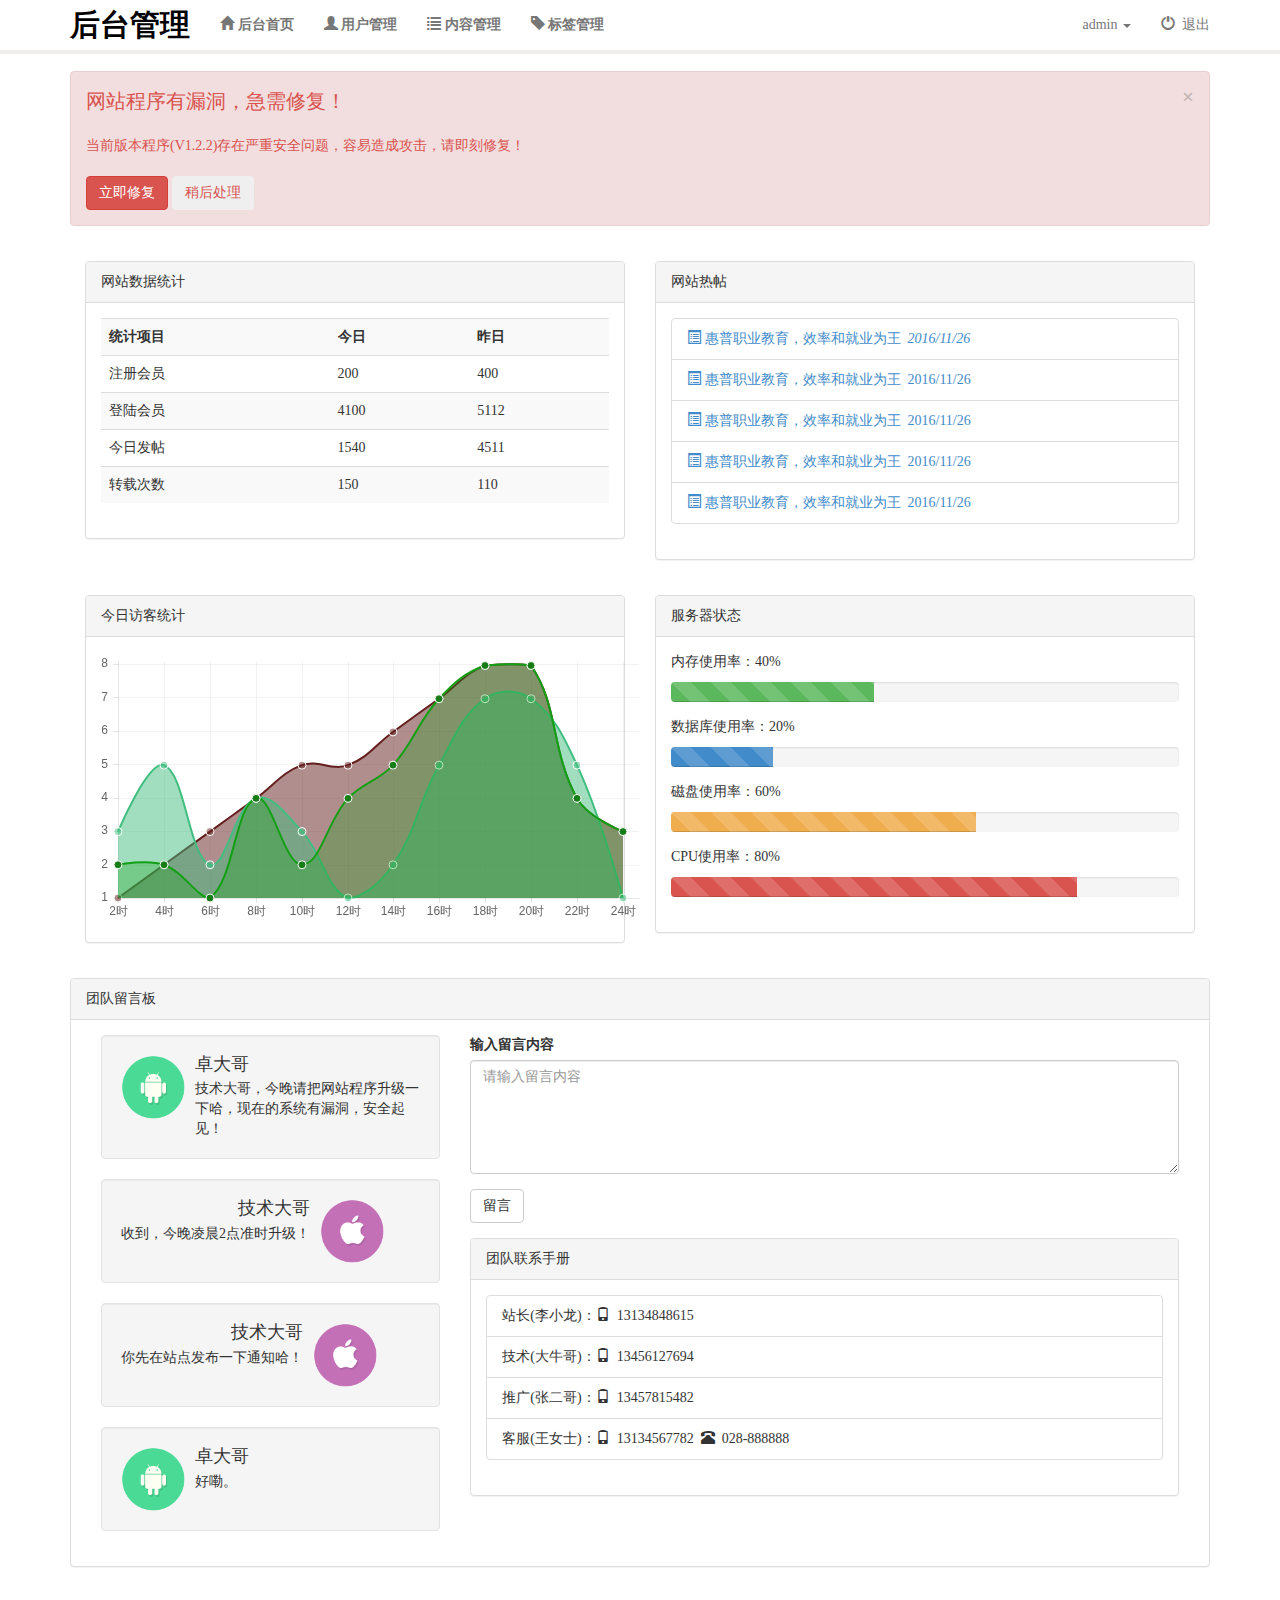
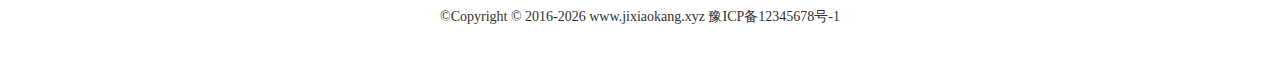
<file: index.html>
<!DOCTYPE html>
<html>

	<head>
		<meta charset="utf-8" />
		<!--响应式布局网页设计的关键-->

		<meta name="viewport" content="width=device-width, initial-scale=1.0" />

		<!--SEO优化   兼容性-->
		<meta http-equiv="X-UA-Compatible" content="IE=edge,chrome=1" />
		<meta name="renderer" content="webkit" />
		<!-- webkit ie-comp ie-stand-->
		<meta name="author" content="hpe" />
		<meta name="keywords" content="bootstrap,html5,css3,蓝瘦,香菇" />
		<!--尽可能符合网络搜索的热门词汇-->
		<meta name="description" content="bootstrap基本模板" />

		<title>Bootstrap模板</title>

		<!--先引入Bootstrap的css文件，后引入自定义css文件-->
		<link rel="stylesheet" href="bootstrap/dist/css/bootstrap.min.css" />
		<link rel="stylesheet" href="css/style.css" />

		<!--[if lt IE 9]>
		 <script src="scripts/html5.min.js"></script>
		 <script src="scripts/respond.min.js"></script>
			
		<![endif]-->

	</head>

	<body>
		<header>
			<nav class="navbar navbar-default navbar-static-top">
				<div class="container">

					<div class="navbar-header">
						<a href="" class="navbar-brand" style="color: #000;font-weight: 900;font-size: 30px;font-family: 黑体;"><b>后台管理</b></a>
						<button class="navbar-toggle navbar" data-toggle="collapse" data-target="#navbarContent">
						<span class="icon-bar" ></span>
						<span class="icon-bar" ></span>
						<span class="icon-bar" ></span>
					</button>
					</div>
					<div class="collapse navbar-collapse" id="navbarContent">
						<ul class="nav navbar-nav ">
							<li>
								<a href="index.html">
									<span class="glyphicon glyphicon-home"></span>
									<b>后台首页</b></a>
							</li>
							<li>

								<a href="user_list.html">
									<span class="glyphicon glyphicon-user"></span>

									<b>用户管理</b></a>
							</li>
							<li>

								<a href="content.html">
									<span class=" glyphicon glyphicon-list"></span>
									<b>内容管理</b></a>
							</li>
							<li>

								<a href="tag.html">
									<span class="glyphicon glyphicon-tag"></span>
									<b>标签管理</b></a>
							</li>
						</ul>
						<ul class="nav navbar-nav navbar-right">
						<li class="dropdown">
							<!--<a id="dLabel" type="button" data-toggle="dropdown" aria-haspopup="true" aria-expanded="false">-->
							<a id="dLabel" type="button" data-toggle="dropdown">
								admin
								<span class="caret"></span>
							</a>
							<ul class="dropdown-menu" aria-labelledby="dLabel">
								<li>
									<a href="index.html"><span class="glyphicon glyphicon-screenshot"></span>&nbsp;&nbsp;前台首页</a>
								</li>
								<li>
									<a href="index.html"><span class="glyphicon glyphicon-user"></span>&nbsp;&nbsp;个人主页</a>
								</li>
								<li>
									<a href="index.html"><span class="glyphicon glyphicon-cog"></span>&nbsp;&nbsp;个人设置</a>
								</li>
								<li>
									<a href="index.html"><span class="glyphicon glyphicon-credit-card"></span>&nbsp;&nbsp;账户中心</a>
								</li>
								<li>
									<a href="index.html"><span class="glyphicon glyphicon-heart"></span>&nbsp;&nbsp;我的收藏</a>
								</li>
							</ul>
						</li>
						<li>
							<a href="#bbs"><span class="glyphicon glyphicon-off"></span>&nbsp;&nbsp;退出</a>
						</li>
					</ul>
					</div>
				</div>

			</nav>
		</header>
		<section id="Home">
			<div class="container">
				<div class="alert alert-danger">
					<button class="close" type="button" data-dismiss="alert">
<span>&times;</span>
</button>
					<p style="font-size: 20px;">网站程序有漏洞，急需修复！</p><br />
					<p>当前版本程序(V1.2.2)存在严重安全问题，容易造成攻击，请即刻修复！</p><br />
					<button class="btn btn-danger">立即修复</button>
					<button class="btn " data-dismiss="alert">稍后处理</button>
				</div>
			</div>
		</section>
		<div class="container">

			<div class="col-md-6">
				<div class="panel panel-default">
					<div class="panel-heading">网站数据统计</div>
					<div class="panel-body">
						<table class="table table-striped">
							<tbody>
								<tr>
									<th>统计项目</th>
									<th>今日</th>
									<th>昨日</th>
								</tr>
								<tr>
									<td>注册会员</td>
									<td>200</td>
									<td>400</td>
								</tr>
								<tr>
									<td>登陆会员</td>
									<td>4100</td>
									<td>5112</td>
								</tr>
								<tr>
									<td>今日发帖</td>
									<td>1540</td>
									<td>4511</td>
								</tr>
								<tr>
									<td>转载次数</td>
									<td>150</td>
									<td>110</td>
								</tr>
							</tbody>
						</table>
					</div>
				</div>
			</div>
			<div class="col-md-6">
				<div class="panel panel-default">
					<div class="panel-heading">网站热帖</div>
					<div class="panel-body">
						<ul class="list-group">
							<li class="list-group-item">
								<a href="">
									<span class="glyphicon glyphicon-list-alt"></span> 惠普职业教育，效率和就业为王
									<i class="text-right">&nbsp;2016/11/26</i>
								</a>
							</li>
							<li class="list-group-item">
								<a href="">
									<span class="glyphicon glyphicon-list-alt"></span> 惠普职业教育，效率和就业为王
									<span class="text-right">&nbsp;2016/11/26</span>
								</a>
							</li>
							<li class="list-group-item">
								<a href="">
									<span class="glyphicon glyphicon-list-alt"></span> 惠普职业教育，效率和就业为王
									<span class="text-right">&nbsp;2016/11/26</span>
								</a>
							</li>
							<li class="list-group-item">
								<a href="">
									<span class="glyphicon glyphicon-list-alt"></span> 惠普职业教育，效率和就业为王
									<span class="text-right">&nbsp;2016/11/26</span>
								</a>
							</li>
							<li class="list-group-item">
								<a href="">
									<span class="glyphicon glyphicon-list-alt"></span> 惠普职业教育，效率和就业为王
									<span class="text-right">&nbsp;2016/11/26</span>
								</a>
							</li>
						</ul>

					</div>
					</table>
				</div>
			</div>
		</div>
		<div class="container">
			<div class="col-md-6">
				<div class="panel panel-default">
					<div class="panel-heading">今日访客统计</div>
					<div class="panel-body">

						<canvas id="canvas" width="" height=""></canvas>

					</div>
				</div>
			</div>
			<div class="col-md-6">
				<div class="panel panel-default">
					<div class="panel-heading">服务器状态</div>
					<div class="panel-body">
						<ul class="list-group">
							<li class="list-unstyled">
								<p>内存使用率：40%</p>
								<div class="progress">
									<div class="progress-bar progress-bar-success progress-bar-striped active" role="progressbar" aria-valuenow="40" aria-valuemin="0" aria-valuemax="100" style="width: 40%">
										<span class="sr-only">40% Complete (success)</span>
									</div>
								</div>
							</li>
							<li class="list-unstyled">
								<p>数据库使用率：20%</p>
								<div class="progress">
									<div class="progress-bar progress-barprogress-bar-info progress-bar-striped active" role="progressbar" aria-valuenow="20" aria-valuemin="0" aria-valuemax="100" style="width: 20%">
										<span class="sr-only">20% Complete (success)</span>
									</div>
								</div>
							</li>
							<li class="list-unstyled">
								<p>磁盘使用率：60%</p>
								<div class="progress">
									<div class="progress-bar progress-bar-warning progress-bar-striped active" role="progressbar" aria-valuenow="60" aria-valuemin="0" aria-valuemax="100" style="width: 60%">
										<span class="sr-only">60% Complete (success)</span>
									</div>
								</div>
							</li>
							<li class="list-unstyled">
								<p>CPU使用率：80%</p>
								<div class="progress">
									<div class="progress-bar progress-bar-danger progress-bar-striped active" role="progressbar" aria-valuenow="80" aria-valuemin="0" aria-valuemax="100" style="width: 80%">
										<span class="sr-only">80% Complete (success)</span>
									</div>
								</div>
							</li>
						</ul>
					</div>
				</div>
			</div>
		</div>
		<div class="container">
			
		
            <div class="panel panel-default">
                <div class="panel-heading">团队留言板</div>
                <div class="panel-body">
                    <div class="col-md-4">
                        <div class="media well">
                            <div class="media-left">
                                <a href="#">
                                    <img class="media-object wh64" src="img/a.png" alt="卓大哥">
                                </a>
                            </div>
                            <div class="media-body">
                                <h4 class="media-heading">卓大哥</h4>
                                技术大哥，今晚请把网站程序升级一下哈，现在的系统有漏洞，安全起见！
                            </div>
                        </div>
                        <div class="media well">
                            <div class="media-body text-right">
                                <h4 class="media-heading">技术大哥</h4>
                                收到，今晚凌晨2点准时升级！
                            </div>
                            <div class="media-right ">
                                <a href="#">
                                    <img class="media-object wh64 " src="img/b.png" alt="技术大哥">
                                </a>
                            </div>
                        </div>
                        <div class="media well">
                            <div class="media-body text-right">
                                <h4 class="media-heading">技术大哥</h4>
                                你先在站点发布一下通知哈！
                            </div>
                            <div class="media-right">
                                <a href="#">
                                    <img class="media-object wh64" src="img/b.png" alt="技术大哥">
                                </a>
                            </div>
                        </div>
                        <div class="media well">
                            <div class="media-left">
                                <a href="#">
                                    <img class="media-object wh64" src="img/a.png" alt="卓大哥">
                                </a>
                            </div>
                            <div class="media-body">
                                <h4 class="media-heading">卓大哥</h4>
                                好嘞。
                            </div>
                        </div>
                    </div>
                    <div class="col-md-8">
                        <form action="#">
                            <div class="form-group">
                                <label for="text1">输入留言内容</label>
                                <textarea class="form-control" id="text1" rows="5" cols="10" placeholder="请输入留言内容"></textarea>
                                <button type="submit" class="btn btn-default mar_t15">留言</button>
                            </div>
                        </form>
                        <div class="panel panel-default">
                            <div class="panel-heading">团队联系手册</div>
                            <div class="panel-body">
                                <ul class="list-group">
                                    <li class="list-group-item">站长(李小龙)：<span class="glyphicon glyphicon-phone"></span>&nbsp;&nbsp;13134848615</li>
                                    <li class="list-group-item">技术(大牛哥)：<span class="glyphicon glyphicon-phone"></span>&nbsp;&nbsp;13456127694</li>
                                    <li class="list-group-item">推广(张二哥)：<span class="glyphicon glyphicon-phone"></span>&nbsp;&nbsp;13457815482</li>
                                    <li class="list-group-item">客服(王女士)：<span class="glyphicon glyphicon-phone"></span>&nbsp;&nbsp;13134567782&nbsp;&nbsp;<span class="glyphicon glyphicon-phone-alt"></span>&nbsp;&nbsp;028-888888</li>
                                </ul>
                            </div>
                        </div>
                    </div>
                </div>
            </div>
        </div>
</div>
			<footer>
			<div class="container">
				<div class="row">
					<div class="col-md-12 text-center">
						<p>
							&copy;Copyright © 2016-2026  www.jixiaokang.xyz  豫ICP备12345678号-1
						</p>
					</div>
				</div>
			</div>

		</footer>

		<!--先引入jQuery的js文件，后引入Bootstrap的js文件-->
		<script src="scripts/jquery.min.js"></script>
		<script src="bootstrap/dist/js/bootstrap.min.js"></script>
		<script src="scripts/Chart.js" type="text/javascript" charset="utf-8"></script>
		<script src="scripts/script.js" type="text/javascript" charset="utf-8"></script>
	</body>

</html>
</file>
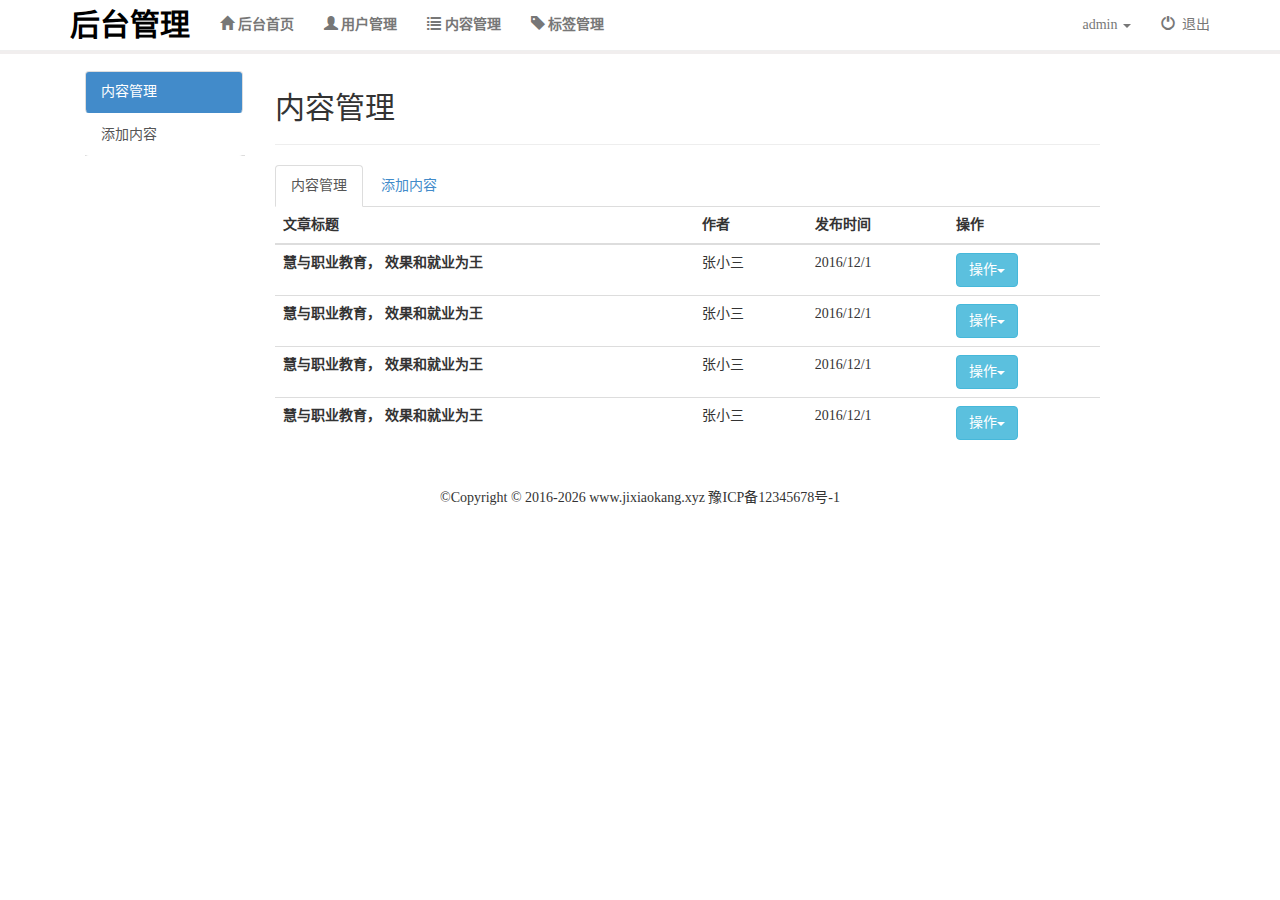
<file: content.html>
<!DOCTYPE html>
<html lang="zh-CN">

	<head>
		<meta charset="UTF-8">
		<meta http-equiv="X-UA-Compatible" content="IE=edge">
		<meta name="viewport" content="width=device-width, initial-scale=1 , user-scalable=no">
		<title>bootstrap项目实战</title>
		<link rel="stylesheet" href="bootstrap/dist/css/bootstrap.min.css" />
		<link rel="stylesheet" href="css/style.css" />
		
	</head>

	<body>
		<!--导航-->
		<header>
			<nav class="navbar navbar-default navbar-static-top">
				<div class="container">

					<div class="navbar-header">
						<a href="" class="navbar-brand" style="color: #000;font-weight: 900;font-size: 30px;font-family: 黑体;"><b>后台管理</b></a>
						<button class="navbar-toggle navbar" data-toggle="collapse" data-target="#navbarContent">
						<span class="icon-bar" ></span>
						<span class="icon-bar" ></span>
						<span class="icon-bar" ></span>
					</button>
					</div>
					<div class="collapse navbar-collapse" id="navbarContent">
						<ul class="nav navbar-nav ">
							<li>
								<a href="index.html">
									<span class="glyphicon glyphicon-home"></span>
									<b>后台首页</b></a>
							</li>
							<li>

								<a href="user_list.html">
									<span class="glyphicon glyphicon-user"></span>

									<b>用户管理</b></a>
							</li>
							<li>

								<a href="content.html">
									<span class=" glyphicon glyphicon-list"></span>
									<b>内容管理</b></a>
							</li>
							<li>

								<a href="tag.html">
									<span class="glyphicon glyphicon-tag"></span>
									<b>标签管理</b></a>
							</li>
						</ul>
						<ul class="nav navbar-nav navbar-right">
						<li class="dropdown">
							<!--<a id="dLabel" type="button" data-toggle="dropdown" aria-haspopup="true" aria-expanded="false">-->
							<a id="dLabel" type="button" data-toggle="dropdown">
								admin
								<span class="caret"></span>
							</a>
							<ul class="dropdown-menu" aria-labelledby="dLabel">
								<li>
									<a href="index.html"><span class="glyphicon glyphicon-screenshot"></span>&nbsp;&nbsp;前台首页</a>
								</li>
								<li>
									<a href="index.html"><span class="glyphicon glyphicon-user"></span>&nbsp;&nbsp;个人主页</a>
								</li>
								<li>
									<a href="index.html"><span class="glyphicon glyphicon-cog"></span>&nbsp;&nbsp;个人设置</a>
								</li>
								<li>
									<a href="index.html"><span class="glyphicon glyphicon-credit-card"></span>&nbsp;&nbsp;账户中心</a>
								</li>
								<li>
									<a href="index.html"><span class="glyphicon glyphicon-heart"></span>&nbsp;&nbsp;我的收藏</a>
								</li>
							</ul>
						</li>
						<li>
							<a href="#bbs"><span class="glyphicon glyphicon-off"></span>&nbsp;&nbsp;退出</a>
						</li>
					</ul>
					</div>
				</div>

			</nav>
		</header>
		<!--导航-->
		<div class="container">
			<div class="col-md-offset-1">
			</div>
			<div class="col-md-2">
				<ul class="list-group nav nav-tabs nav-pills nav-stacked tabnav ">
					<li class="active">
						<a href="#list" class="list-group-item" data-toggle="tab">
							内容管理
						</a>
					</li>
					<li>
						<a href="#add" class="list-group-item " data-toggle="tab">添加内容</a>
					</li>

				</ul>
			</div>
			<div class="col-md-9">
				<h2>内容管理</h2>
				<div class="divider">
					<hr>
				</div>
				<ul id="myTab" class="nav nav-tabs">
					<li class="active">
						<a href="#list" data-toggle="tab">
							内容管理
						</a>
					</li>
					<li>
						<a href="#add" data-toggle="tab">添加内容</a>
					</li>
					

				</ul>
				<div id="myTabContent" class="tab-content">
					<div class="tab-pane fade in active" id="user">
						<table class="table table-hover">
							<thead>
								<tr>
									<th>文章标题</th>
									<th>作者</th>
									<th>发布时间</th>
									<th>操作</th>
								</tr>
							</thead>
							<tbody>
								<tr>
									<th scope="row">慧与职业教育， 效果和就业为王</th>
									<td>张小三</td>
									<td>2016/12/1</td>
									<td>
										<div class="btn-group">
											<button class="btn btn-info  dropdown-toggle" type="button" data-toggle="dropdown" aria-expanded="false">
    操作<span class="caret"></span>
  </button>
											<ul class="dropdown-menu" role="menu">
												<li>
													<a href="#">编辑</a>
												</li>
												<li>
													<a href="#">删除</a>
												</li>
												<li>
													<a href="#">锁定</a>
												</li>
												<li>
													<a href="#">修改密码</a>
												</li>
											</ul>
										</div>
									</td>
								</tr>
								<tr>
									<th scope="row">慧与职业教育， 效果和就业为王</th>
									<td>张小三</td>
									<td>2016/12/1</td>
									<td>
										<div class="btn-group">
											<button class="btn btn-info  dropdown-toggle" type="button" data-toggle="dropdown" aria-expanded="false">
    操作<span class="caret"></span>
  </button>
											<ul class="dropdown-menu" role="menu">
												<li>
													<a href="#">编辑</a>
												</li>
												<li>
													<a href="#">删除</a>
												</li>
												<li>
													<a href="#">锁定</a>
												</li>
												<li>
													<a href="#">修改密码</a>
												</li>
											</ul>
										</div>
									</td>
								</tr>
								<tr>
									<th scope="row">慧与职业教育， 效果和就业为王</th>
									<td>张小三</td>
									<td>2016/12/1</td>
									<td>
										<div class="btn-group">
											<button class="btn btn-info  dropdown-toggle" type="button" data-toggle="dropdown" aria-expanded="false">
    操作<span class="caret"></span>
  </button>
											<ul class="dropdown-menu" role="menu">
												<li>
													<a href="#">编辑</a>
												</li>
												<li>
													<a href="#">删除</a>
												</li>
												<li>
													<a href="#">锁定</a>
												</li>
												<li>
													<a href="#">修改密码</a>
												</li>
											</ul>
										</div>
									</td>
								</tr>
								<tr>
									<th scope="row">慧与职业教育， 效果和就业为王</th>
									<td>张小三</td>
									<td>2016/12/1</td>
									<td>
										<div class="btn-group">
											<button class="btn btn-info  dropdown-toggle" type="button" data-toggle="dropdown" aria-expanded="false">
    操作<span class="caret"></span>
  </button>
											<ul class="dropdown-menu" role="menu">
												<li>
													<a href="#">编辑</a>
												</li>
												<li>
													<a href="#">删除</a>
												</li>
												<li>
													<a href="#">锁定</a>
												</li>
												<li>
													<a href="#">修改密码</a>
												</li>
											</ul>
										</div>
									</td>
								</tr>
							</tbody>
						</table>
						
					</div>
					<div class="tab-pane fade" id="add">
						<form action="" method="post" class="form-group">
							<h2>标题</h2>
							<input type="text" name="" id="" value="" class="form-control"placeholder="请输入文章标题"/>
							
						<h2>文章内容</h2>
<textarea name="" rows="" cols="" placeholder="请输入文章正文部分" class="form-control"></textarea>
 <div class="checkbox">
    <label>
      <input type="checkbox">置顶
    </label>
  </div>
  <input type="submit" value="发布文章" class="btn btn-info "/>
						</form>

						
					</div>
				</div>

				<div id="mymodel" class="modal" data-backdrop="static" data-show="true">
					<div class="modal-dialog">
						<div class="modal-content">
							<div class="modal-header">
								<button class="close" data-dismiss="modal">&times;</button>
								<h3><span class="glyphicon glyphicon-log-in"></span> 添加用户</h3>
							</div>
							<div class="modal-body">

								<form class="form-horizontal">
									<div class="form-group">
										<label for="user" class="col-sm-4 control-label">用户名</label>
										<div class="col-sm-6 ">
											<input type="text" class="form-control" id="user" placeholder="请输入用户名">
										</div>
									</div>
									<div class="form-group">
										<label for="Password3" class="col-sm-4 control-label">密码</label>
										<div class="col-sm-6 ">
											<input type="password" class="form-control" id="Password3" placeholder="请输入密码">
										</div>
									</div>
									<div class="form-group">
										<label for="Password2" class="col-sm-4 control-label">确认密码</label>
										<div class="col-sm-6 ">
											<input type="password" class="form-control" id="Password2" placeholder="请确认密码">
										</div>
									</div>
									<div class="form-group">
										<label for="Password2" class="col-sm-4 control-label">用户邮箱</label>
										<div class="col-sm-6 ">
											<input type="email" class="form-control" id="Password2" placeholder="请输入邮箱">
										</div>
									</div>
									<div class="form-group">
										<label for="Password2" class="col-sm-4 control-label">所属用户组</label>
										<div class="col-sm-6 ">
											<select name="" class="form-control">
												<option value="">限制会员</option>
												<option value="">新手上路</option>
												<option value="">注册会员</option>
												<option value="">中级会员</option>
												<option value="">终极会员</option>
											</select>
										</div>
									</div>
									<div class="form-group">
										<div class="col-sm-offset-4 col-sm-8">
											<button type="submit" class="btn btn-danger" data-dismiss="model">关闭</button>
											<button type="submit" class="btn btn-primary">提交</button>

										</div>
									</div>
								</form>
							</div>

						</div>
					</div>

				</div>
			</div>
		</div>
		<!--footer-->
			<footer>
			<div class="container">
				<div class="row">
					<div class="col-md-12 text-center">
						<p>
							&copy;Copyright © 2016-2026  www.jixiaokang.xyz  豫ICP备12345678号-1
						</p>
					</div>
				</div>
			</div>

		</footer>
		<!--footer-->

		<script src="scripts/jquery.min.js"></script>
		<script src="bootstrap/dist/js/bootstrap.min.js"></script>
		<script src="scripts/Chart.js" type="text/javascript" charset="utf-8"></script>
		<script src="scripts/script.js" type="text/javascript" charset="utf-8"></script>
		<script type="text/javascript">
			$("#test").load("menu.html");
		</script>
		<script type="text/javascript">
			$(document).ready(function() {
				$('.nav-tabs a').on('click', function(e) {
					//阻止默认行为
					//		e.preventDefault();
					$(this).tab('show');
					var text = $(this).attr("href");
					$("a").parent().removeClass("active");
					$("a[href=" + text + "]").parent().addClass("active");
				});

				
			});
		</script>
	</body>

</html>
</file>
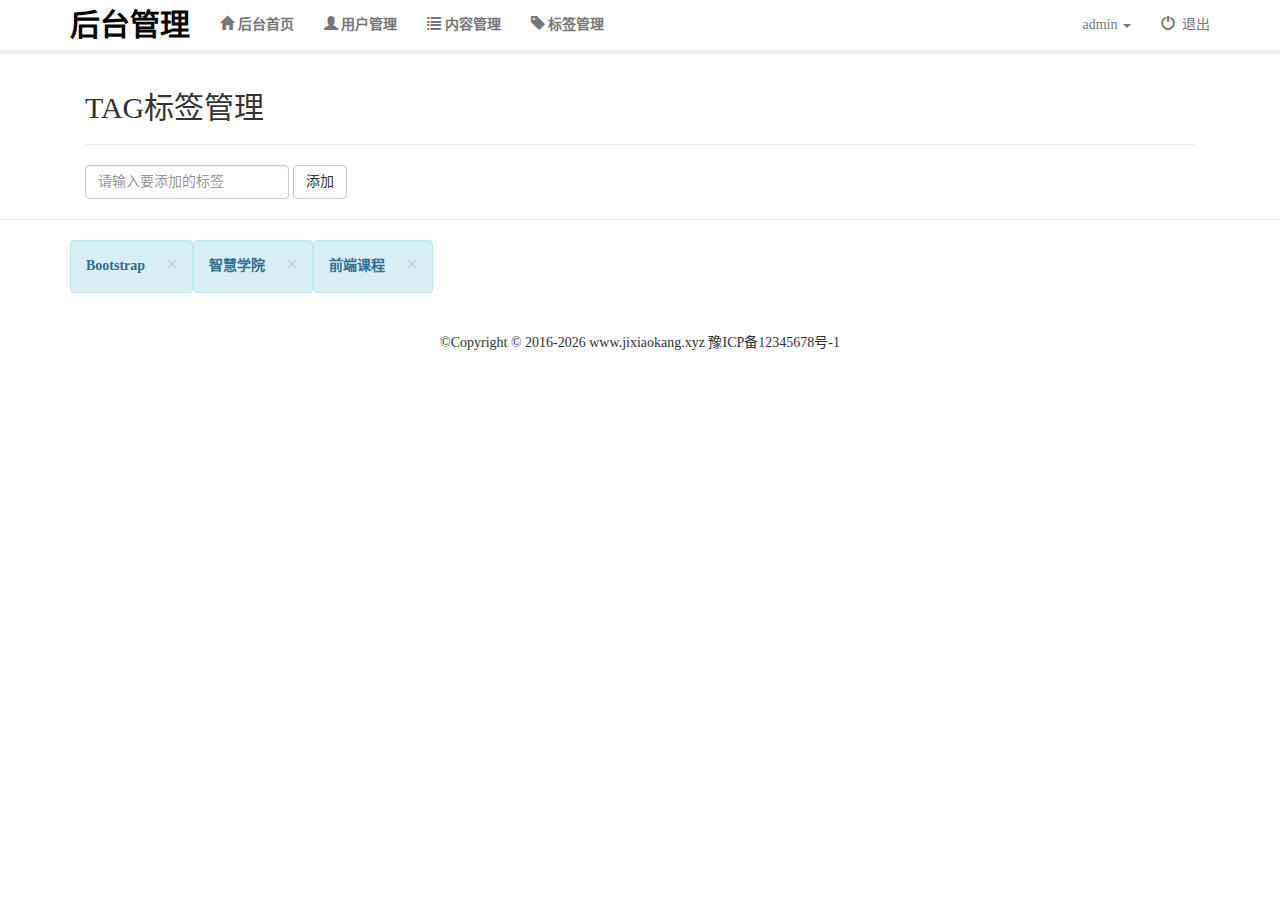
<file: tag.html>
<!DOCTYPE html>
<html lang="zh-CN">

	<head>
		<meta charset="UTF-8">
		<meta http-equiv="X-UA-Compatible" content="IE=edge">
		<meta name="viewport" content="width=device-width, initial-scale=1 , user-scalable=no">
		<title>bootstrap项目实战</title>
		<link rel="stylesheet" href="bootstrap/dist/css/bootstrap.min.css" />
		<link rel="stylesheet" href="css/style.css" />
		
	</head>

	<body>
		<!--导航-->
		<header>
			<nav class="navbar navbar-default navbar-static-top">
				<div class="container">

					<div class="navbar-header">
						<a href="" class="navbar-brand" style="color: #000;font-weight: 900;font-size: 30px;font-family: 黑体;"><b>后台管理</b></a>
						<button class="navbar-toggle navbar" data-toggle="collapse" data-target="#navbarContent">
						<span class="icon-bar" ></span>
						<span class="icon-bar" ></span>
						<span class="icon-bar" ></span>
					</button>
					</div>
					<div class="collapse navbar-collapse" id="navbarContent">
						<ul class="nav navbar-nav ">
							<li>
								<a href="index.html">
									<span class="glyphicon glyphicon-home"></span>
									<b>后台首页</b></a>
							</li>
							<li>

								<a href="user_list.html">
									<span class="glyphicon glyphicon-user"></span>

									<b>用户管理</b></a>
							</li>
							<li>

								<a href="content.html">
									<span class=" glyphicon glyphicon-list"></span>
									<b>内容管理</b></a>
							</li>
							<li>

								<a href="tag.html">
									<span class="glyphicon glyphicon-tag"></span>
									<b>标签管理</b></a>
							</li>
						</ul>
						<ul class="nav navbar-nav navbar-right">
						<li class="dropdown">
							<!--<a id="dLabel" type="button" data-toggle="dropdown" aria-haspopup="true" aria-expanded="false">-->
							<a id="dLabel" type="button" data-toggle="dropdown">
								admin
								<span class="caret"></span>
							</a>
							<ul class="dropdown-menu" aria-labelledby="dLabel">
								<li>
									<a href="index.html"><span class="glyphicon glyphicon-screenshot"></span>&nbsp;&nbsp;前台首页</a>
								</li>
								<li>
									<a href="index.html"><span class="glyphicon glyphicon-user"></span>&nbsp;&nbsp;个人主页</a>
								</li>
								<li>
									<a href="index.html"><span class="glyphicon glyphicon-cog"></span>&nbsp;&nbsp;个人设置</a>
								</li>
								<li>
									<a href="index.html"><span class="glyphicon glyphicon-credit-card"></span>&nbsp;&nbsp;账户中心</a>
								</li>
								<li>
									<a href="index.html"><span class="glyphicon glyphicon-heart"></span>&nbsp;&nbsp;我的收藏</a>
								</li>
							</ul>
						</li>
						<li>
							<a href="#bbs"><span class="glyphicon glyphicon-off"></span>&nbsp;&nbsp;退出</a>
						</li>
					</ul>
					</div>
				</div>

			</nav>
		</header>
		<!--导航-->
		<div class="container">

			<div class="col-md-12">
				<h2>TAG标签管理</h2>
				<hr />
				<form class="form-inline">
					<div class="form-group form-inline">

						<input type="email" class="form-control" placeholder="请输入要添加的标签">

					</div>
					<button type="submit" class="btn btn-default">添加</button>
				</form>
			</div>

			

		</div>
		<hr />
		<div class="container taglist">
			
			<div class="alert alert-info alert-dismissible  pull-left" role="alert">
				<button type="button" class="close" data-dismiss="alert" aria-label="Close"><span aria-hidden="true">&times;</span></button>
				<strong>Bootstrap </strong>
			</div>
		

			<div class="alert alert-info alert-dismissible  pull-left" role="alert">
				<button type="button" class="close" data-dismiss="alert" aria-label="Close"><span aria-hidden="true">&times;</span></button>
				<strong>智慧学院 </strong>
			</div>
		
		
			<div class="alert alert-info alert-dismissible  pull-left" role="alert">
                    <button type="button" class="close" data-dismiss="alert" aria-label="Close"><span aria-hidden="true">&times;</span></button>
                    <strong>前端课程 </strong>
                </div>

		
		</div>
		
		<!--footer-->
			<footer>
			<div class="container">
				<div class="row">
					<div class="col-md-12 text-center">
						<p>
							&copy;Copyright © 2016-2026  www.jixiaokang.xyz  豫ICP备12345678号-1
						</p>
					</div>
				</div>
			</div>

		</footer>
		<!--footer-->

		<script src="scripts/jquery.min.js"></script>
		<script src="bootstrap/dist/js/bootstrap.min.js"></script>
		<script src="scripts/Chart.js" type="text/javascript" charset="utf-8"></script>
		<script src="scripts/script.js" type="text/javascript" charset="utf-8"></script>
	</body>

</html>
</file>
<file: css/style.css>
body{
	font-family: "microsoft yahei";
}
/*导航*/
.navbar{
	min-height: 30px; 
}

.navbar-default {
    background: #fff;
    border-color: rgba(231, 231, 231, 0.68);
    box-shadow: 0px 3px 0px 0px rgba(113, 90, 90, 0.10);
         
}
#Home .alert {
	
	color: #d9534f;
	
}


.panel{
	margin-top: 15px;
}

/*进度条*/
.progress {
    margin-bottom: 15px;
}

/*头像*/
.wh64{
    width: 64px;
    height: 64px;
    border-radius:50% ;
}
/*边距*/
.mar_t15{
    margin-top: 15px;
}

/*footer*/
footer{
    font-weight: 400;
    text-align: center;
    padding:20px ;
}
</file>
